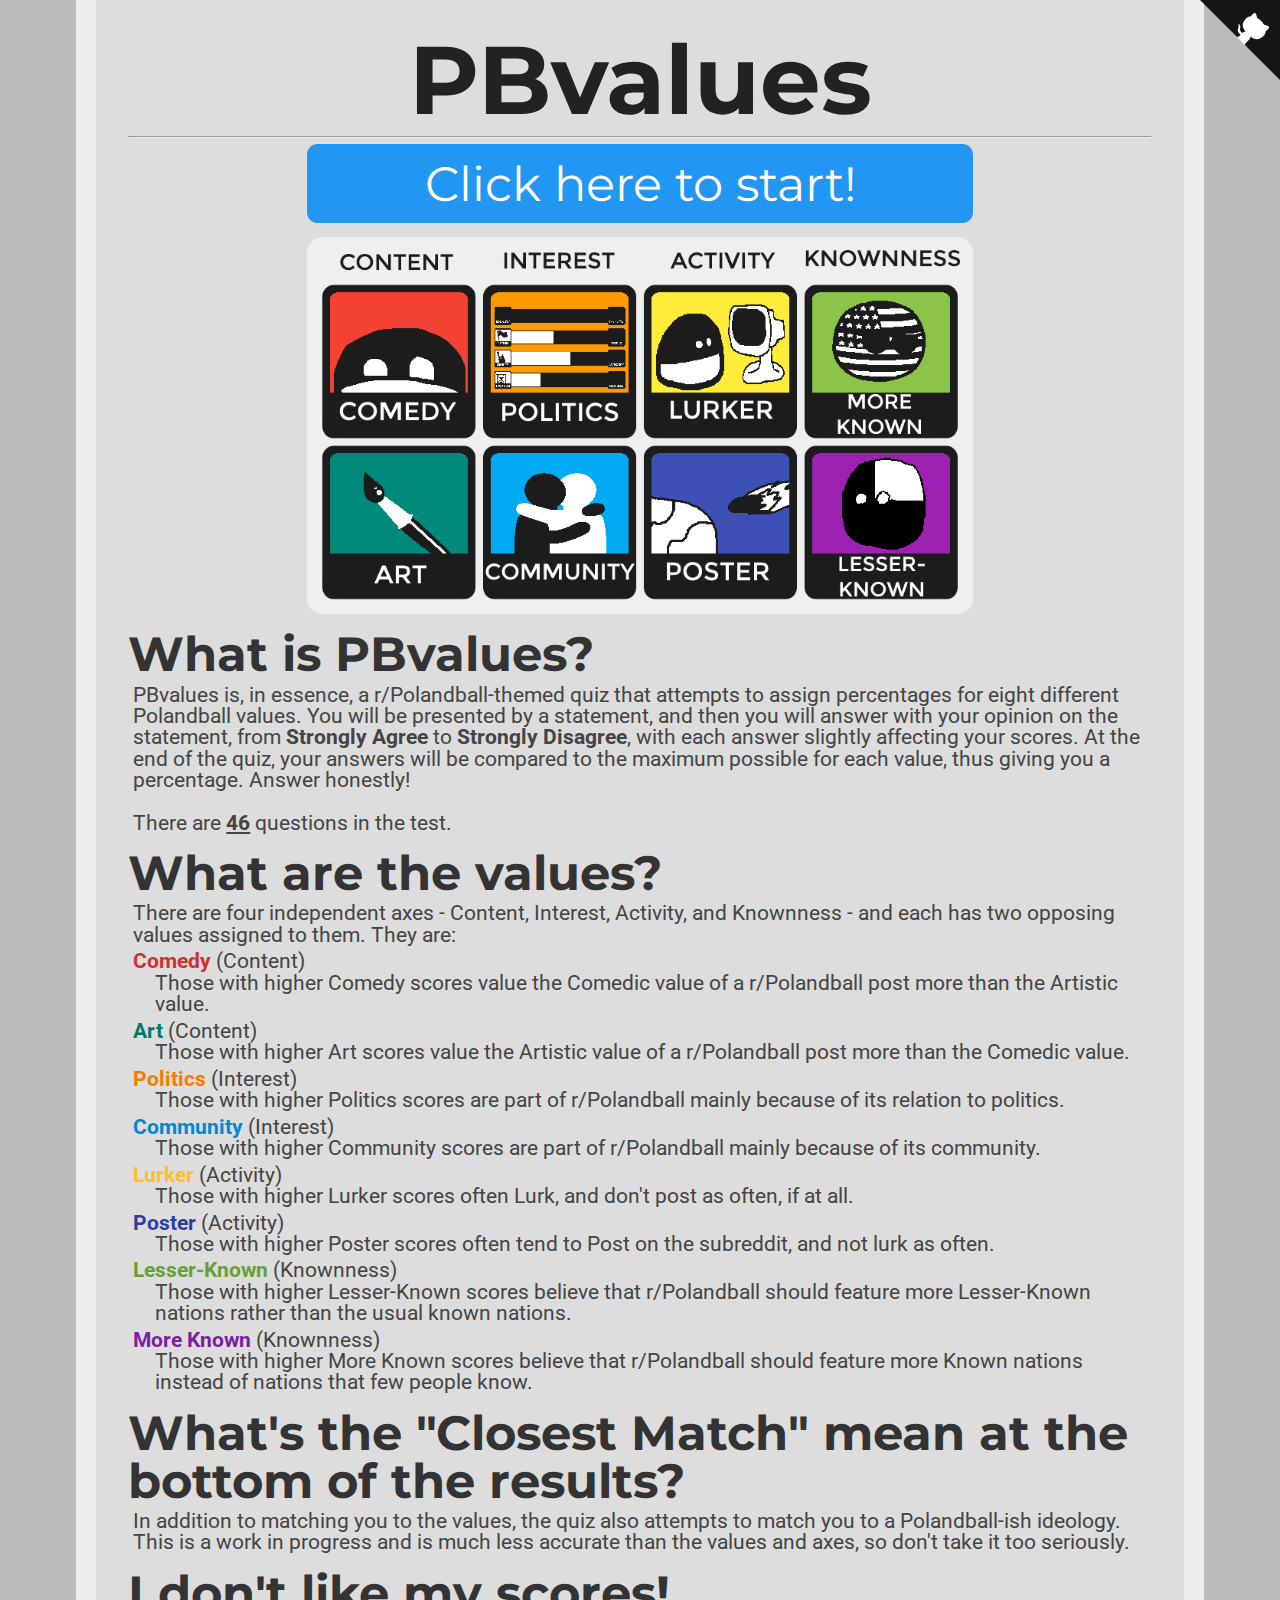
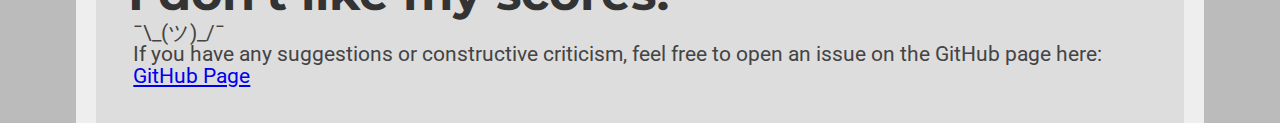
<file: index.html>
<head>
<link href="https://fonts.googleapis.com/css?family=Montserrat:300,400,700|Roboto:400,700" rel="stylesheet">
<link href='style.css' rel='stylesheet' type='text/css'>
<title>8values</title>
<link rel="icon" type="x-icon" href="icon.png">
<link rel="shortcut icon" type="x-icon" href="icon.png">
<meta charset="utf-8">
<script async src="//pagead2.googlesyndication.com/pagead/js/adsbygoogle.js"></script>
<script>
  (adsbygoogle = window.adsbygoogle || []).push({
    google_ad_client: "ca-pub-6511426299019766",
    enable_page_level_ads: true
  });
</script>
</head>
<body>
<a href="https://github.com/bananasAreViolet/PBvalues" class="github-corner" aria-label="View source on Github"><svg width="80" height="80" viewBox="0 0 250 250" style="fill:#151513; color:#fff; position: absolute; top: 0; border: 0; right: 0;" aria-hidden="true"><path d="M0,0 L115,115 L130,115 L142,142 L250,250 L250,0 Z"></path><path d="M128.3,109.0 C113.8,99.7 119.0,89.6 119.0,89.6 C122.0,82.7 120.5,78.6 120.5,78.6 C119.2,72.0 123.4,76.3 123.4,76.3 C127.3,80.9 125.5,87.3 125.5,87.3 C122.9,97.6 130.6,101.9 134.4,103.2" fill="currentColor" style="transform-origin: 130px 106px;" class="octo-arm"></path><path d="M115.0,115.0 C114.9,115.1 118.7,116.5 119.8,115.4 L133.7,101.6 C136.9,99.2 139.9,98.4 142.2,98.6 C133.8,88.0 127.5,74.4 143.8,58.0 C148.5,53.4 154.0,51.2 159.7,51.0 C160.3,49.4 163.2,43.6 171.4,40.1 C171.4,40.1 176.1,42.5 178.8,56.2 C183.1,58.6 187.2,61.8 190.9,65.4 C194.5,69.0 197.7,73.2 200.1,77.6 C213.8,80.2 216.3,84.9 216.3,84.9 C212.7,93.1 206.9,96.0 205.4,96.6 C205.1,102.4 203.0,107.8 198.3,112.5 C181.9,128.9 168.3,122.5 157.7,114.1 C157.9,116.9 156.7,120.9 152.7,124.9 L141.0,136.5 C139.8,137.7 141.6,141.9 141.8,141.8 Z" fill="currentColor" class="octo-body"></path></svg></a><style>.github-corner:hover .octo-arm{animation:octocat-wave 560ms ease-in-out}@keyframes octocat-wave{0%,100%{transform:rotate(0)}20%,60%{transform:rotate(-25deg)}40%,80%{transform:rotate(10deg)}}@media (max-width:500px){.github-corner:hover .octo-arm{animation:none}.github-corner .octo-arm{animation:octocat-wave 560ms ease-in-out}}</style>
<h1>PBvalues</h1>
<hr>
<button class="button" onclick="location.href='instructions.html';" style="font-size:36pt;">Click here to start!</button>
<img src="values.svg" class="center"></img>

<h2>What is PBvalues?</h2>
    <p>PBvalues is, in essence, a r/Polandball-themed quiz that attempts to assign percentages for eight different Polandball values. You will be presented by a statement, and then you will answer with your opinion on the statement, from <b>Strongly Agree</b> to <b>Strongly Disagree</b>, with each answer slightly affecting your scores. At the end of the quiz, your answers will be compared to the maximum possible for each value, thus giving you a percentage. Answer honestly!<br /><br />
    There are <b><u><span id="numOfQuestions"></span></u></b> questions in the test.</p>

<h2>What are the values?</h2>
    <p>There are four independent axes - Content, Interest, Activity, and Knownness - and each has two opposing values assigned to them. They are:</p>
    <p class="value-description"><b style="color:#d32f2f;">Comedy</b> (Content)<br/>
        Those with higher Comedy scores value the Comedic value of a r/Polandball post more than the Artistic value.</p>
    <p class="value-description"><b style="color:#00796b;">Art</b> (Content)<br/>
        Those with higher Art scores value the Artistic value of a r/Polandball post more than the Comedic value.</p>
    <p class="value-description"><b style="color:#f57c00;">Politics</b> (Interest)<br/>
        Those with higher Politics scores are part of r/Polandball mainly because of its relation to politics.</p>
    <p class="value-description"><b style="color:#0288d1;">Community</b> (Interest)<br/>
        Those with higher Community scores are part of r/Polandball mainly because of its community.</p>
    <p class="value-description"><b style="color:#fbc02d;">Lurker</b> (Activity)<br/>
        Those with higher Lurker scores often Lurk, and don't post as often, if at all.</p>
    <p class="value-description"><b style="color:#303f9f;">Poster</b> (Activity)<br/>
        Those with higher Poster scores often tend to Post on the subreddit, and not lurk as often.</p>
    <p class="value-description"><b style="color:#689f38;">Lesser-Known</b> (Knownness)<br/>
        Those with higher Lesser-Known scores believe that r/Polandball should feature more Lesser-Known nations rather than the usual known nations.</p>
    <p class="value-description"><b style="color:#7b1fa2;">More Known</b> (Knownness)<br/>
        Those with higher More Known scores believe that r/Polandball should feature more Known nations instead of nations that few people know.</p>
<h2>What's the "Closest Match" mean at the bottom of the results?</h2>
    <p>In addition to matching you to the values, the quiz also attempts to match you to a Polandball-ish ideology. This is a work in progress and is much less accurate than the values and axes, so don't take it too seriously.</p>
<h2>I don't like my scores!</h2>
    <p>¯\_(ツ)_/¯<br/>
    If you have any suggestions or constructive criticism, feel free to open an issue on the GitHub page here: <a href="https://github.com/bananasAreViolet/PBvalues">GitHub Page</a></p>

<!-- Website visit statistics - no personal information is collected! -->
<script type="text/javascript">
var sc_project=11325211;
var sc_invisible=1;
var sc_security="fd9f0659";
var scJsHost = (("https:" == document.location.protocol) ?
"https://secure." : "http://www.");
document.write("<sc"+"ript type='text/javascript' src='" +
scJsHost+
"statcounter.com/counter/counter.js'></"+"script>");
</script>
<noscript><div class="statcounter"><a title="web stats"
href="http://statcounter.com/" target="_blank"><img
class="statcounter"
src="//c.statcounter.com/11325211/0/fd9f0659/1/" alt="web
stats"></a></div></noscript>

<!-- This is the script for the page itself -->
<script type="application/javascript"src="questions.js"></script>
<script type="text/javascript">
    document.getElementById("numOfQuestions").innerHTML = questions.length;
</script>
</body>
</file>
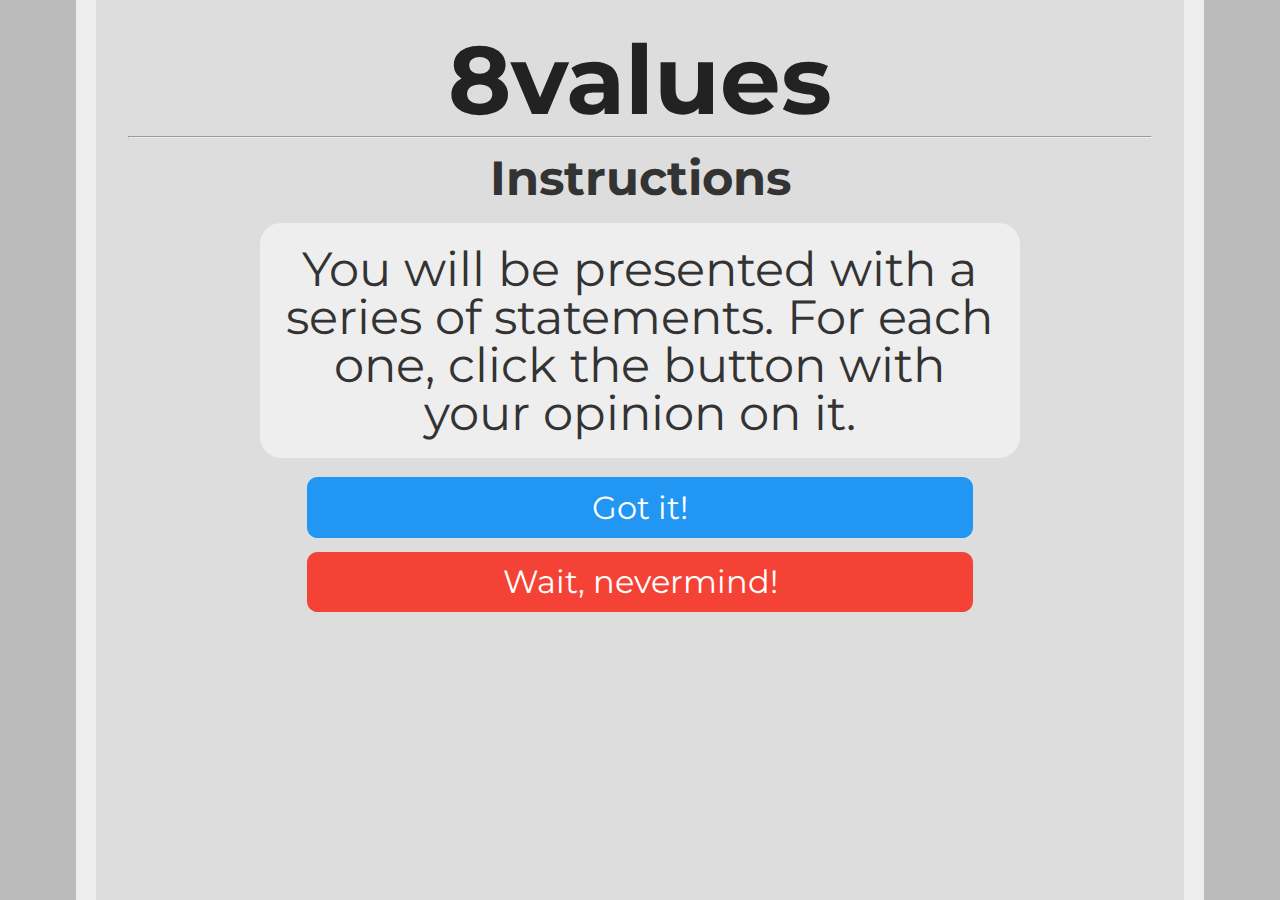
<file: instructions.html>
<head>
<link href="https://fonts.googleapis.com/css?family=Montserrat:300,400,700|Roboto:400,700" rel="stylesheet">
<link href='style.css' rel='stylesheet' type='text/css'>
<title>PBvalues Quiz</title>
<link rel="icon" type="x-icon" href="icon.png">
<link rel="shortcut icon" type="x-icon" href="icon.png">
<meta charset="utf-8">
<script async src="//pagead2.googlesyndication.com/pagead/js/adsbygoogle.js"></script>
<script>
  (adsbygoogle = window.adsbygoogle || []).push({
    google_ad_client: "ca-pub-6511426299019766",
    enable_page_level_ads: true
  });
</script>
</head>
<body>

<h1>8values</h1>
<hr>
<h2 style="text-align:center;">Instructions</h2>
<p class="question">You will be presented with a series of statements. For each one, click the button with your opinion on it.</p>
<button class="button" onclick="location.href='quiz.html';">Got it!</button> <br>
<button class="button disagree" onclick="location.href='index.html';">Wait, nevermind!</button> <br>

<!-- Website visit statistics - no personal information is collected! -->
<script type="text/javascript">
var sc_project=11325211;
var sc_invisible=1;
var sc_security="fd9f0659";
var scJsHost = (("https:" == document.location.protocol) ?
"https://secure." : "http://www.");
document.write("<sc"+"ript type='text/javascript' src='" +
scJsHost+
"statcounter.com/counter/counter.js'></"+"script>");
</script>
<noscript><div class="statcounter"><a title="web stats"
href="http://statcounter.com/" target="_blank"><img
class="statcounter"
src="//c.statcounter.com/11325211/0/fd9f0659/1/" alt="web
stats"></a></div></noscript>
</body>
</file>
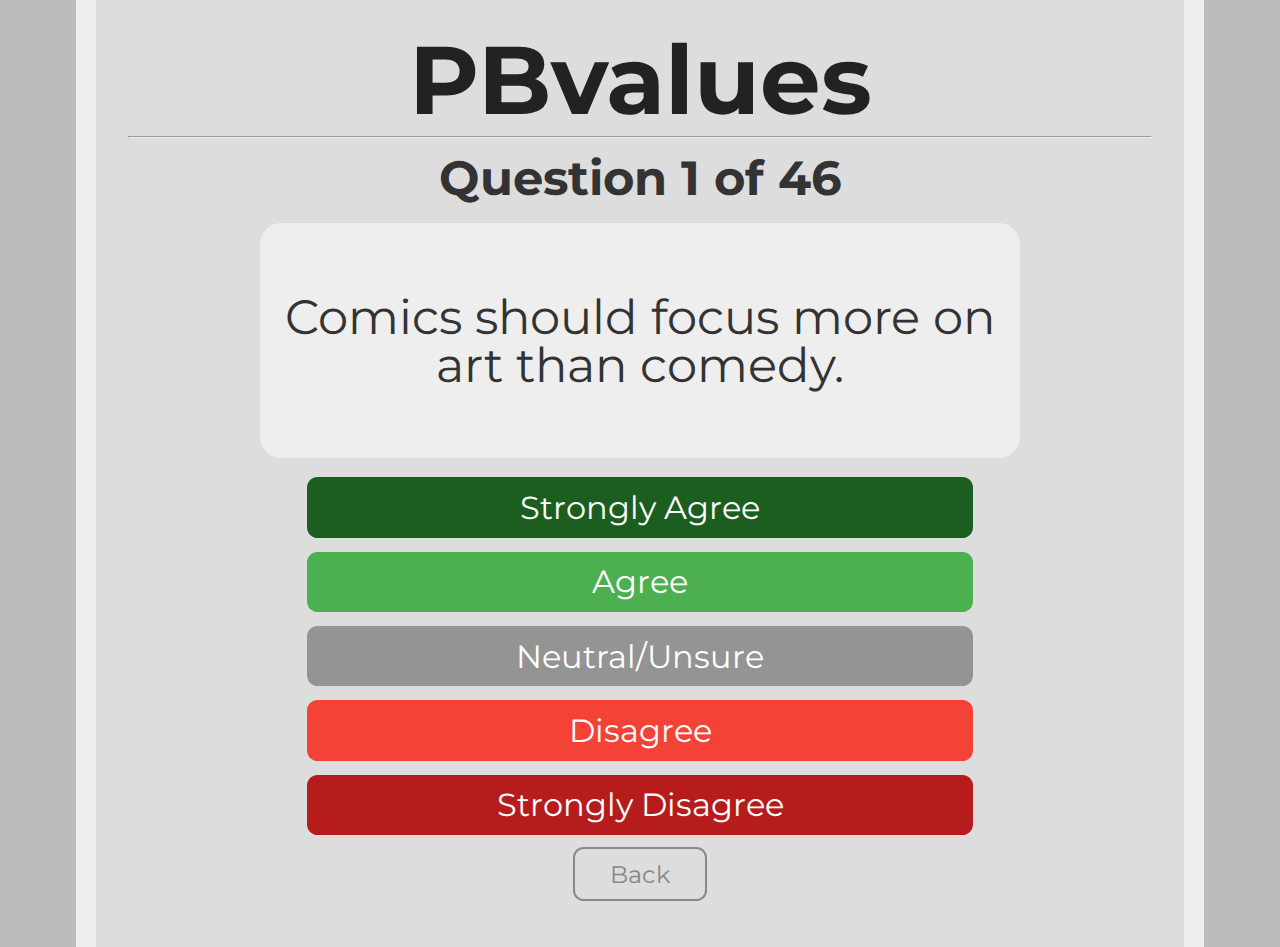
<file: quiz.html>
<head>
<link href="https://fonts.googleapis.com/css?family=Montserrat:300,400,700|Roboto:400,700" rel="stylesheet">
<link href='style.css' rel='stylesheet' type='text/css'>
<title>PBvalues Quiz</title>
<link rel="icon" type="x-icon" href="icon.png">
<link rel="shortcut icon" type="x-icon" href="icon.png">
<meta charset="utf-8">
<script async src="//pagead2.googlesyndication.com/pagead/js/adsbygoogle.js"></script>
<script>
  (adsbygoogle = window.adsbygoogle || []).push({
    google_ad_client: "ca-pub-6511426299019766",
    enable_page_level_ads: true
  });
</script>
</head>
<body>
<script type="application/javascript" src="questions.js">
</script>
<h1>PBvalues</h1>
<hr>
<h2 style="text-align:center;" id="question-number">Loading...</h2>
<p class="question" id="question-text"></p>
<button class="button stronglyAgree" onclick="next_question( 1.0)">Strongly Agree</button> <br>
<button class="button agree" onclick="next_question( 0.5)">Agree</button> <br>
<button class="button neutral" onclick="next_question( 0.0)">Neutral/Unsure</button> <br>
<button class="button disagree" onclick="next_question(-0.5)">Disagree</button> <br>
<button class="button stronglyDisagree" onclick="next_question(-1.0)">Strongly Disagree</button> <br>
<button class="small_button" onclick="prev_question()" id="back_button">Back</button>
<button class="small_button_off" id="back_button_off">Back</button><br>

<!-- Website visit statistics - no personal information is collected! -->
<script type="text/javascript">
var sc_project=11325211;
var sc_invisible=1;
var sc_security="fd9f0659";
var scJsHost = (("https:" == document.location.protocol) ?
"https://secure." : "http://www.");
document.write("<sc"+"ript type='text/javascript' src='" +
scJsHost+
"statcounter.com/counter/counter.js'></"+"script>");
</script>
<noscript><div class="statcounter"><a title="web stats"
href="http://statcounter.com/" target="_blank"><img
class="statcounter"
src="//c.statcounter.com/11325211/0/fd9f0659/1/" alt="web
stats"></a></div></noscript>

<!-- JavaScript for the test itself -->
<script>
    var max_cont, max_intr, max_stat, max_know; // Max possible scores
    max_cont = max_intr = max_stat = max_know = 0;
    let cont_array = new Array(questions.length);
    let intr_array = new Array(questions.length);
    let stat_array = new Array(questions.length);
    let know_array = new Array(questions.length);
    var qn = 0; // Question number
    init_question();
    for (var i = 0; i < questions.length; i++) {
        max_cont += Math.abs(questions[i].effect.cont)
        max_intr += Math.abs(questions[i].effect.intr)
        max_stat += Math.abs(questions[i].effect.stat)
        max_know += Math.abs(questions[i].effect.know)
    }
    function init_question() {
        document.getElementById("question-text").innerHTML = questions[qn].question;
        document.getElementById("question-number").innerHTML = "Question " + (qn + 1) + " of " + (questions.length);
        if (qn == 0) {
            document.getElementById("back_button").style.display = 'none';
            document.getElementById("back_button_off").style.display = 'block';
        } else {
            document.getElementById("back_button").style.display = 'block';
            document.getElementById("back_button_off").style.display = 'none';
        }

    }

    function next_question(mult) {
        cont_array[qn] = mult*questions[qn].effect.cont
        intr_array[qn] = mult*questions[qn].effect.intr
        stat_array[qn] = mult*questions[qn].effect.stat
        know_array[qn] = mult*questions[qn].effect.know
        qn++;
        if (qn < questions.length) {
            init_question();
        } else {
            results();
        }
    }

    function prev_question() {
        if (qn == 0) {
            return;
        }
        qn--;
        init_question();
    }

    function calc_score(score,max) {
        return (100*(max+score)/(2*max)).toFixed(1)
    }

    function results() {
        let final_cont = cont_array.reduce((a, b) => a + b, 0)
        let final_intr = intr_array.reduce((a, b) => a + b, 0)
        let final_stat = stat_array.reduce((a, b) => a + b, 0)
        let final_know = know_array.reduce((a, b) => a + b, 0)
        location.href = `results.html`
            + `?e=${calc_score(final_cont,max_cont)}`
            + `&d=${calc_score(final_intr,max_intr)}`
            + `&g=${calc_score(final_stat,max_stat)}`
            + `&s=${calc_score(final_know,max_know)}`
    }
</script>
</body>
</file>
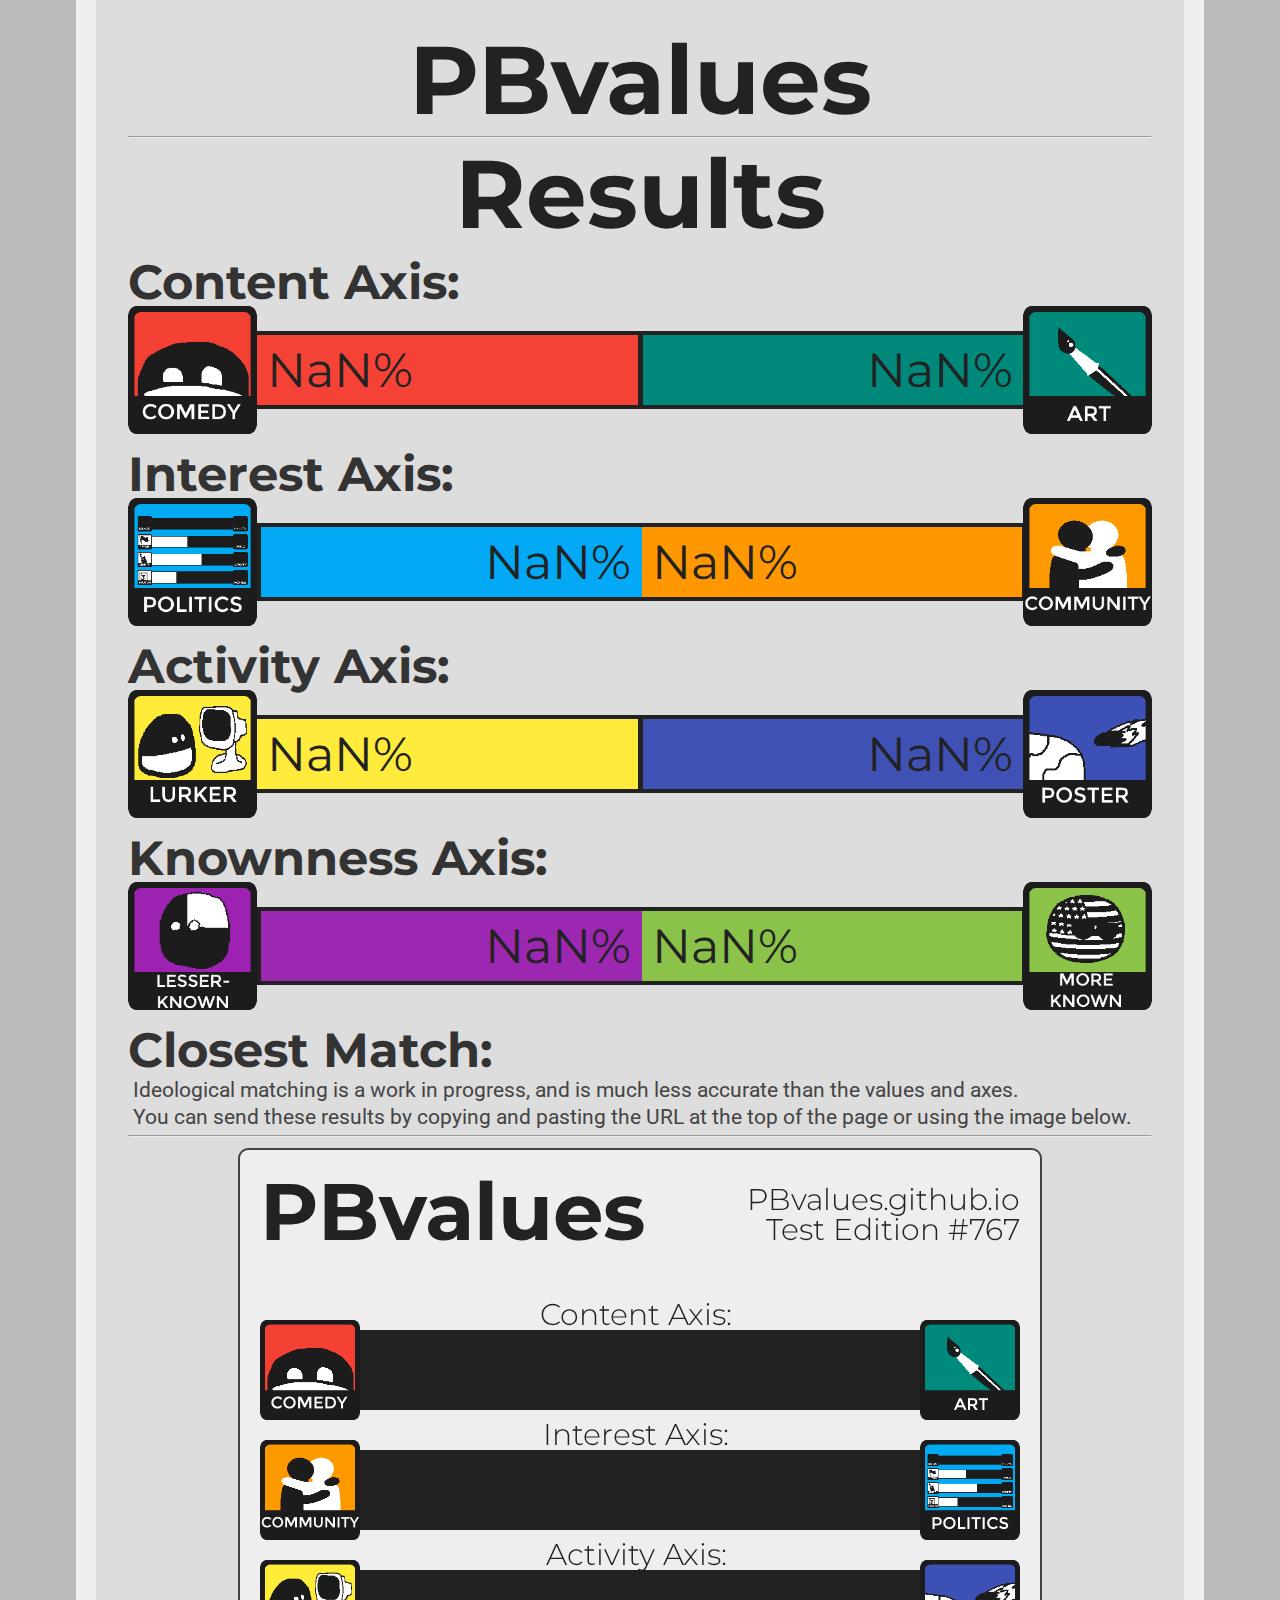
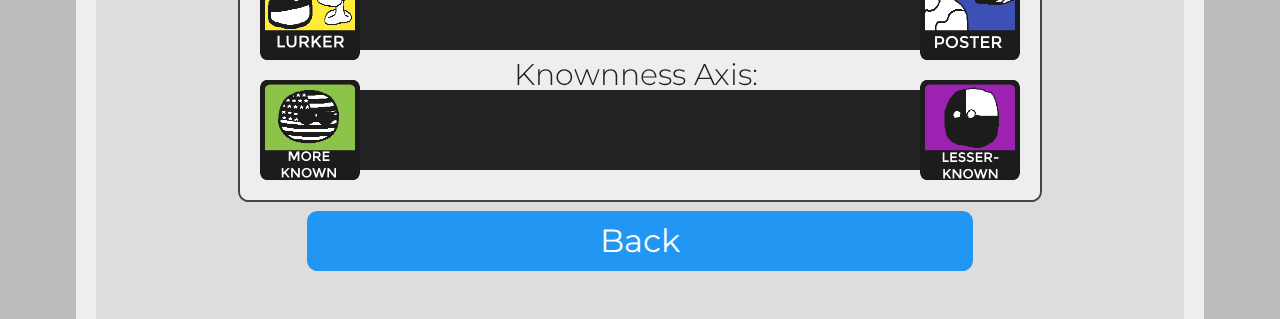
<file: results.html>
<head>
<link href="https://fonts.googleapis.com/css?family=Montserrat:300,400,700|Roboto:400,700" rel="stylesheet">
<link href='style.css' rel='stylesheet' type='text/css'>
<title>PBvalues Results</title>
<link rel="icon" type="x-icon" href="icon.png">
<link rel="shortcut icon" type="x-icon" href="icon.png">
<meta charset="utf-8">
<script>
  version = "Test Edition #767" //Remember to update this before making changes to the test itself!
</script>
</head>
<script type="application/javascript"
        src="ideologies.js">
</script>

<body>
<h1>PBvalues</h1>
<hr>

<h1>Results</h1>

<h2>Content Axis: <span class="weight-300" id="content-label"></span></h2>
<div class="axis">
    <img id="img-comedy" src="value_images/comedy.svg" height="128pt"/>
    <div class="bar comedy" id="bar-comedy"><div class="text-wrapper" id="comedy"></div></div>
    <div class="bar art" id="bar-art"><div class="text-wrapper" id="art"></div></div>
    <img id="img-art" src="value_images/art.svg" height="128pt"/>
</div>
<h2>Interest Axis: <span class="weight-300" id="interest-label"></span></h2>
<div class="axis">
    <img id="img-politics" src="value_images/politics.svg" height="128pt"/>
    <div class="bar politics" id="bar-politics"><div class="text-wrapper" id="politics"></div></div>
    <div class="bar community" id="bar-community"><div class="text-wrapper" id="community"></div></div>
    <img id="img-community" src="value_images/community.svg" height="128pt"/>
</div>
<h2>Activity Axis: <span class="weight-300" id="activity-label"></span></h2>
<div class="axis">
    <img id="img-lurker" src="value_images/lurker.svg" height="128pt"/>
    <div class="bar lurker" id="bar-lurker"><div class="text-wrapper" id="lurker"></div></div>
    <div class="bar poster" id="bar-poster"><div class="text-wrapper" id="poster"></div></div>
    <img id="img-poster" src="value_images/poster.svg" height="128pt"/>
</div>
<h2>Knownness Axis: <span class="weight-300" id="knownness-label"></span></h2>
<div class="axis">
    <img id="img-lesser" src="value_images/lesser.svg" height="128pt"/>
    <div class="bar lesser" id="bar-lesser"><div class="text-wrapper" id="lesser"></div></div>
    <div class="bar more" id="bar-more"><div class="text-wrapper" id="more"></div></div>
    <img id="img-more" src="value_images/more.svg" height="128pt"/>
</div>
<h2>Closest Match: <span class="weight-300" id="ideology-label"></span></h2>
<p>Ideological matching is a work in progress, and is much less accurate than the values and axes.</p>
<p>You can send these results by copying and pasting the URL at the top of the page or using the image below.</p>
<hr/>
<img src="" id="banner">
<button class="button" onclick="location.href='index.html';">Back</button> <br>
<!-- Website visit statistics - no personal information is collected! -->
<script type="text/javascript">
var sc_project=11325211;
var sc_invisible=1;
var sc_security="fd9f0659";
var scJsHost = (("https:" == document.location.protocol) ?
"https://secure." : "http://www.");
document.write("<sc"+"ript type='text/javascript' src='" +
scJsHost+
"statcounter.com/counter/counter.js'></"+"script>");
</script>
<noscript><div class="statcounter"><a title="web stats"
href="http://statcounter.com/" target="_blank"><img
class="statcounter"
src="//c.statcounter.com/11325211/0/fd9f0659/1/" alt="web
stats"></a></div></noscript>
<script>
    function getQueryVariable(variable)
    {
           var query = window.location.search.substring(1)
           var vars = query.split("&")
           for (var i=0;i<vars.length;i++) {
                   var pair = vars[i].split("=")
                   if(pair[0] == variable) {return pair[1]}
           }
           return(NaN);
    }

    function setBarValue(name, value) {
        innerel = document.getElementById(name)
        outerel = document.getElementById("bar-" + name)
        outerel.style.width = (value + "%")
        innerel.innerHTML = (value + "%")
        if (innerel.offsetWidth + 20 > outerel.offsetWidth) {
            innerel.style.visibility = "hidden"
        }
    }

    contArray = ["Comedy-Only","Comedic","Comedy-Leaning","Centrist","Art-Leaning","Artistic","Art-Only"]
    intrArray = ["Political Expert","Politics Enjoyer","Politics-Leaning","Balanced","Community-Leaning","Community Liker","Community Soul"]
    statArray = ["Grayname","Inactive Poster","Lurk-Leaning","Moderate","Post-Leaning","Active Poster","Lifeless"]
    knowArray = ["LKS Exceptionalist","LKS Enjoyer","Lesser-Known-Leaning","Neutral","Known-Leaning","Mainstream Nations Liker","What Other Countries?"]

    function setLabel(val,ary) {
        if (val > 100) { return "" } else
        if (val > 90) { return ary[0] } else
        if (val > 75) { return ary[1] } else
        if (val > 60) { return ary[2] } else
        if (val >= 40) { return ary[3] } else
        if (val >= 25) { return ary[4] } else
        if (val >= 10) { return ary[5] } else
        if (val >= 0) { return ary[6] } else
        	{return ""}
    }

    comedy  = getQueryVariable("e")
    politics     = getQueryVariable("d")
    lurker   = getQueryVariable("g")
    lesser  = getQueryVariable("s")
    art    = (100 - comedy).toFixed(1)
    community     = (100 - politics   ).toFixed(1)
    poster = (100 - lurker ).toFixed(1)
    more = (100 - lesser).toFixed(1)

    setBarValue("comedy", comedy)
    setBarValue("art", art)
    setBarValue("politics", politics)
    setBarValue("community", community)
    setBarValue("lurker", lurker)
    setBarValue("poster", poster)
    setBarValue("lesser", lesser)
    setBarValue("more", more)

    document.getElementById("content-label").innerHTML = setLabel(comedy, contArray)
    document.getElementById("interest-label").innerHTML = setLabel(politics, intrArray)
    document.getElementById("activity-label").innerHTML = setLabel(lurker, statArray)
    document.getElementById("knownness-label").innerHTML = setLabel(lesser, knowArray)

    ideology = ""
    ideodist = Infinity
    for (var i = 0; i < ideologies.length; i++) {
        dist = 0
        dist += Math.pow(Math.abs(ideologies[i].stats.cont - comedy), 2)
        dist += Math.pow(Math.abs(ideologies[i].stats.intr - lurker), 2)
        dist += Math.pow(Math.abs(ideologies[i].stats.stat - politics), 1.73856063)
        dist += Math.pow(Math.abs(ideologies[i].stats.know - lesser), 1.73856063)
        if (dist < ideodist) {
            ideology = ideologies[i].name
            ideodist = dist
        }
    }
    document.getElementById("ideology-label").innerHTML = ideology

    function createImage(src, x, y, w, h) {
        img = new Image ()
        img.src = src
        img.onLoad = function() {
            ctx.drawImage(img, x, y, w, h)
        }
    }

    window.onload = function() {
        var c = document.createElement("canvas")
        var ctx = c.getContext("2d")
        c.width = 800;
        c.height = 650;
        ctx.fillStyle = "#EEEEEE"
        ctx.fillRect(0,0,800,650);

        img = document.getElementById("img-comedy")
        ctx.drawImage(img, 20, 170, 100, 100);
        img = document.getElementById("img-art")
        ctx.drawImage(img, 680, 170, 100, 100)
        img = document.getElementById("img-community")
        ctx.drawImage(img, 20, 290, 100, 100)
        img = document.getElementById("img-politics")
        ctx.drawImage(img, 680, 290, 100, 100)
        img = document.getElementById("img-lurker")
        ctx.drawImage(img, 20, 410, 100, 100)
        img = document.getElementById("img-poster")
        ctx.drawImage(img, 680, 410, 100, 100)
        img = document.getElementById("img-more")
        ctx.drawImage(img, 20, 530, 100, 100)
        img = document.getElementById("img-lesser")
        ctx.drawImage(img, 680, 530, 100, 100)

        ctx.fillStyle="#222222"
        ctx.fillRect(120, 180, 560, 80)
        ctx.fillRect(120, 300, 560, 80)
        ctx.fillRect(120, 420, 560, 80)
        ctx.fillRect(120, 540, 560, 80)
        ctx.fillStyle="#f44336"
        ctx.fillRect(120, 184, 5.6*comedy-2, 72)
        ctx.fillStyle="#00897b"
        ctx.fillRect(682-5.6*art, 184, 5.6*art-2, 72)
        ctx.fillStyle="#ff9800"
        ctx.fillRect(120, 304, 5.6*community-2, 72)
        ctx.fillStyle="#03a9f4"
        ctx.fillRect(682-5.6*politics, 304, 5.6*politics-2, 72)
        ctx.fillStyle="#ffeb3b"
        ctx.fillRect(120, 424, 5.6*lurker-2, 72)
        ctx.fillStyle="#3f51b5"
        ctx.fillRect(682-5.6*poster, 424, 5.6*poster-2, 72)
        ctx.fillStyle="#8bc34a"
        ctx.fillRect(120, 544, 5.6*more-2, 72)
        ctx.fillStyle="#9c27b0"
        ctx.fillRect(682-5.6*lesser, 544, 5.6*lesser-2, 72)
        ctx.fillStyle="#222222"
        ctx.font="700 80px Montserrat"
        ctx.textAlign="left"
        ctx.fillText("PBvalues", 20, 90)
        ctx.font="50px Montserrat"
        ctx.fillText(ideology, 20, 140)

        ctx.textAlign="left"
        if (comedy  > 30) {ctx.fillText(comedy + "%", 130, 237.5)}
        if (community     > 30) {ctx.fillText(community + "%", 130, 357.5)}
        if (lurker   > 30) {ctx.fillText(lurker + "%", 130, 477.5)}
        if (more > 30) {ctx.fillText(more + "%", 130, 597.5)}
        ctx.textAlign="right"
        if (art    > 30) {ctx.fillText(art + "%", 670, 237.5)}
        if (politics     > 30) {ctx.fillText(politics + "%", 670, 357.5)}
        if (poster > 30) {ctx.fillText(poster + "%", 670, 477.5)}
        if (lesser  > 30) {ctx.fillText(lesser + "%", 670, 597.5)}

        ctx.font="300 30px Montserrat"
        ctx.fillText("PBvalues.github.io", 780, 60)
		ctx.fillText(version, 780, 90)
        ctx.textAlign="center"
        ctx.fillText("Content Axis: " + document.getElementById("content-label").innerHTML, 400, 175)
        ctx.fillText("Interest Axis: " + document.getElementById("interest-label").innerHTML, 400, 295)
        ctx.fillText("Activity Axis: " + document.getElementById("activity-label").innerHTML, 400, 415)
        ctx.fillText("Knownness Axis: " + document.getElementById("knownness-label").innerHTML, 400, 535)

        document.getElementById("banner").src = c.toDataURL();
    }
    </script>
</body>
</file>
<file: style.css>
html {
    background-color: #bbbbbb;
    padding: 0px;
}
body {
    width: 80%;
    min-height: calc(100vh - 4em);
    margin: 0 auto;
    padding: 2em;
    background-color: #dddddd;
    border-color: #eeeeee;
    border-left-style: solid;
    border-right-style: solid;
    border-width: 20px;
}
p {
    color: #444444;
    font-family: 'Roboto', sans-serif;
    font-size: 16pt;
    line-height: 1;
    margin: 4pt;
}
p.value-description {
    text-indent: -16pt;
    margin-left: 20pt;
}
p.question {
    margin: 16pt auto;
    color: #333333;
    font-family: 'Montserrat', sans-serif;
    font-weight: normal;
    width: 70%;
    min-width: 500pt;
    min-height: 144pt;
    background-color: #eeeeee;
    padding: 16pt;
    border-radius: 16pt;
    font-size: 36pt;
    display: flex;
    justify-content: center;
    align-items: center;
    text-align: center;

}
h1 {
    color: #222222;
    font-family: 'Montserrat', sans-serif;
    font-size: 72pt;
    text-align: center;
    line-height: 72pt;
    margin-top: 0pt;
    margin-bottom: 0pt;
}
h2 {
    color: #333333;
    font-family: 'Montserrat', sans-serif;
    font-size: 36pt;
    line-height: 36pt;
    margin-top: 12pt;
    margin-bottom: 0pt;
}
li {
    font-size: 16pt;
    text-indent: 16pt;
}
a {
    font-family: inherit;
}
img.center {
    display: block;
    margin: 1em auto;
    width: 50%;
    min-width: 500pt;
}
.button {
    background-color: #2196f3;
    font-family: 'Montserrat', sans-serif;
    border: none;
    border-radius: 8pt;
    color: white;
    padding: 8pt;
    width: 50%;
    min-width: 500pt;
    text-align: center;
    text-decoration: none;
    display: block;
    font-size: 24pt;
    margin: -2px auto;
    cursor: pointer;
}
.button:hover, .button:focus { background: #1687e0; }
.stronglyAgree { background: #1b5e20; }
.stronglyAgree:hover, .stronglyAgree:focus { background: #154a19; }
.agree { background: #4caf50; }
.agree:hover, .agree:focus { background: #29942e; }
.neutral { background: #949494; }
.neutral:hover, .neutral:focus { background: #656565; }
.disagree { background: #f44336; }
.disagree:hover, .disagree:focus { background: #d6271a; }
.stronglyDisagree { background: #b71c1c; }
.stronglyDisagree:hover, .stronglyDisagree:focus { background: #a00e0e; }

.small_button, .small_button_off {
    background-color: #333;
    font-family: 'Montserrat', sans-serif;
    border: none;
    border-radius: 8pt;
    color: white;
    padding: 8pt;
    width: 10%;
    min-width: 100pt;
    text-align: center;
    text-decoration: none;
    display: block;
    font-size: 18pt;
    margin: -2px auto;
    cursor: pointer;
}

.small_button:hover, .small_button:focus {
    background: #222;
}

.small_button_off {
    background-color: #ddd;
    color: #888;
    border: 2px solid #888;
    cursor: not-allowed;
    margin: -4px auto;
}
div.axis {
    width: 100%;
    display: flex;
    align-items: center;
    justify-content: center;
}
div.bar {
    height: 36pt;
    line-height: 36pt;
    padding: 8pt;
    margin-top: 4pt;
    margin-bottom: 4pt;
    border-width: 4px;
    border-right-width: 1px;
    border-top-style: solid;
    border-bottom-style: solid;
    border-color: #222222;
    background-color: #eeeeee;
    display: block;
    width: 50%;
}
div.text-wrapper {
    font-family: 'Montserrat', sans-serif;
    font-size: 36pt;
    line-height: 36pt;
    color: #222222;
    display: inline-block;
}
div.comedy {
    background-color: #f44336;
    text-align: left;
    border-right-style: solid;
}
div.art {
    background-color: #00897b;
    text-align: right;
    border-left-style: solid;
}
div.lurker {
    background-color: #ffeb3b;
    text-align: left;
    border-right-style: solid;
}
div.poster {
    background-color: #3f51b5;
    text-align: right;
    border-left-style: solid;
}
div.politics {
    background-color: #03a9f4;
    text-align: right;
    border-left-style: solid;
}
div.community {
    background-color: #ff9800;
    text-align: left;
    border-right-style: solid;
}
div.lesser {
    background-color: #9c27b0;
    text-align: right;
    border-left-style: solid;
}
div.more {
    background-color: #8bc34a;
    text-align: left;
    border-right-style: solid;
}
span.weight-300 {
    font-weight: 300;
}
#banner {
    border-color: #444444;
    border-style: solid;
    border-width: 2px;
    border-radius: 8pt;
    display: block;
    margin: 8pt;
    margin-left: auto;
    margin-right: auto;
}
</file>
